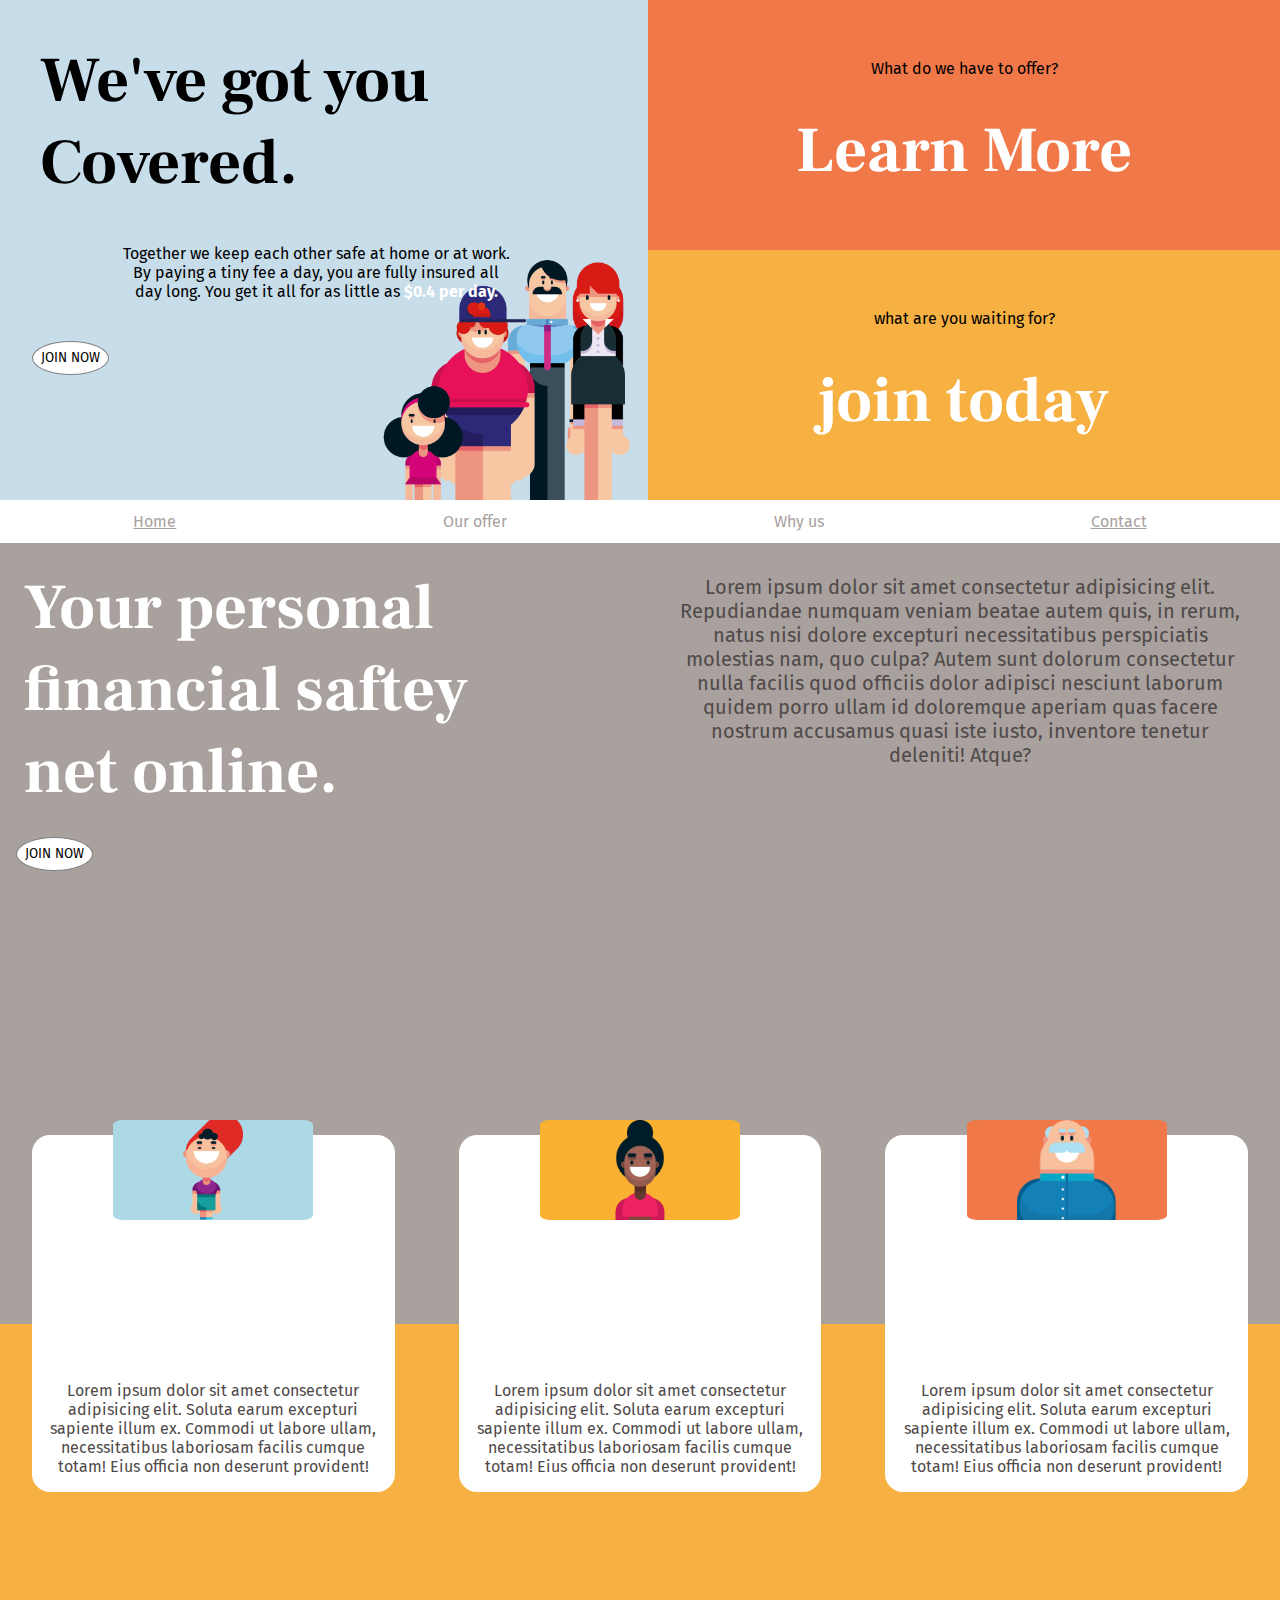
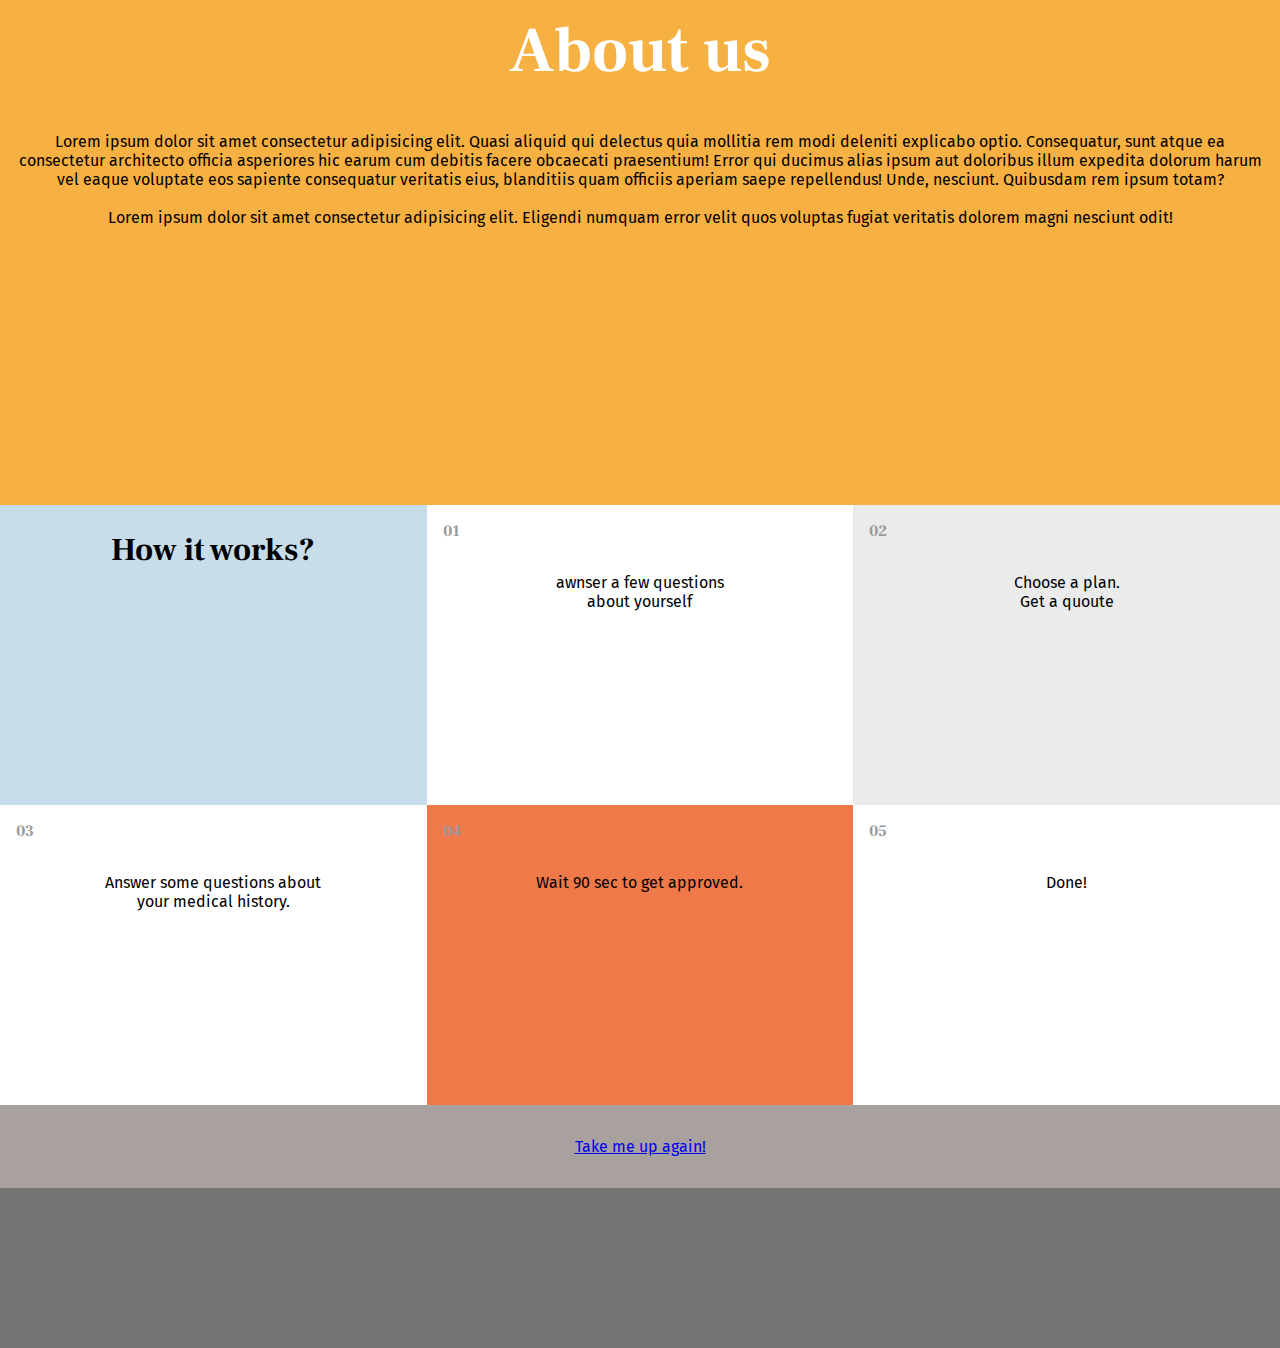
<file: index.html>
<!DOCTYPE html>
<html lang="en">
<head>
    <meta charset="UTF-8">
    <meta http-equiv="X-UA-Compatible" content="IE=edge">
    <meta name="viewport" content="width=device-width, initial-scale=1.0">
    <meta name="description" content="Insurance Project">
    <meta name="keywords" content="HTML, CSS">
    <title>Insurance Project</title>
    <link rel="stylesheet" href="./css/style.css">
    <link rel="preconnect" href="https://fonts.googleapis.com">
    <link rel="preconnect" href="https://fonts.gstatic.com" crossorigin>
    <link href="https://fonts.googleapis.com/css2?family=Fira+Sans:ital,wght@0,200;0,400;1,200&display=swap" rel="stylesheet">
    <link rel="preconnect" href="https://fonts.googleapis.com">
    <link rel="preconnect" href="https://fonts.gstatic.com" crossorigin>
    <link href="https://fonts.googleapis.com/css2?family=Frank+Ruhl+Libre:wght@500&display=swap" rel="stylesheet">
</head>
<body>
    <header id="top" class="homeHeaderContainer">
        <section class="homeHeaderImg">
            <h1>
                We've got you <br> Covered. 
            </h1>
            <p>
                Together we keep each other safe at home or at work. <br> 
                By paying a tiny fee a day, you are fully insured all <br>
                day long. You get it all for as little as <strong class="pWhitePart">$0.4 per day.
                </strong>
            </p>
            <button class="joinNowButton">
                JOIN NOW
            </button>
            <picture class="family">  </picture>
        </section>
       
        <section class="learnMore">
            <p>What do we have to offer?</p>
            <h1>Learn More</h1>  
        </section>
        
        <section class="joinToday">
            <p>what are you waiting for?</p>
            <h1>join today</h1>
        </section>
    </header>

    <nav class="homeNav">
            <a class="home" href="index.html">Home</a>
            <a class="offer">Our offer</a>
            <a class="whyUs">Why us</a>
            <a class="contact" href="contact.html">Contact</a>
    </nav>

        <main class="mainBody">
            <section class="personalFinance">
                
                    <article class="contectFlex1">
                        <section>
                            <h1>Your personal <br> financial saftey <br> net online. </h1>
                            <button class="joinNowButton">JOIN NOW</button>
                        </section>
                            <p>Lorem ipsum dolor sit amet consectetur adipisicing elit. Repudiandae numquam veniam beatae autem quis, in rerum, natus nisi dolore excepturi necessitatibus perspiciatis molestias nam, quo culpa? 
                                Autem sunt dolorum consectetur nulla facilis quod officiis dolor adipisci nesciunt laborum quidem porro ullam id doloremque aperiam quas facere nostrum accusamus quasi iste iusto, 
                                inventore tenetur deleniti! Atque?
                            </p>
                    </article> 

                        <article class="whiteCardContainer">
                            <section class="whiteCard">
                                <article class="blueBox"> </article>
                                    <h1>Children</h1>
                                    <p>
                                        Lorem ipsum dolor sit amet consectetur adipisicing elit. Soluta earum excepturi sapiente illum ex. Commodi ut labore ullam, necessitatibus laboriosam facilis cumque totam! Eius officia non deserunt provident!
                                    </p>
                            </section>
        
                            <section class="whiteCard">
                                <article class="yellowBox"> </article>
                                <h1>Just right</h1>
                                <p>
                                    Lorem ipsum dolor sit amet consectetur adipisicing elit. Soluta earum excepturi sapiente illum ex. Commodi ut labore ullam, necessitatibus laboriosam facilis cumque totam! Eius officia non deserunt provident!
                                </p>
                            </section>
                            
                            <section class="whiteCard">
                                <article class="orangeBox"></article>
                                    <h1>Old fart</h1>
                                    <p>
                                        Lorem ipsum dolor sit amet consectetur adipisicing elit. Soluta earum excepturi sapiente illum ex. Commodi ut labore ullam, necessitatibus laboriosam facilis cumque totam! Eius officia non deserunt provident!
                                    </p>
                            </section>

                        </article>                           
        </section>
        
        <section class="aboutUs">
                <h1>About us</h1>
                <p>Lorem ipsum dolor sit amet consectetur adipisicing elit.
                 Quasi aliquid qui delectus quia mollitia rem modi deleniti explicabo optio. 
                 Consequatur, sunt atque ea consectetur architecto officia asperiores hic earum cum debitis facere obcaecati praesentium!
                Error qui ducimus alias ipsum aut doloribus illum expedita dolorum harum vel eaque voluptate eos sapiente consequatur veritatis eius, blanditiis quam officiis aperiam saepe repellendus! Unde, nesciunt.
                Quibusdam rem ipsum totam? 
                <br> <br>
                 Lorem ipsum dolor sit amet consectetur adipisicing elit.
                Eligendi numquam error velit quos voluptas fugiat veritatis dolorem magni nesciunt odit!</p>
        </section>
    </main>

    <article class="fiveSteps">
        <section class="howItWorks">
            <h1>How it works?</h1>
        </section>

        <section class="aboutYourself">
            <h2>01</h2>
            <p> awnser a few questions <br> about yourself </p>
        </section>

        <section class="chooseAPlan">
            <h2>02</h2>
            <p>Choose a plan. <br>
                Get a quoute </p>
        </section>

        <section class="medicalHistory">
            <h2>03</h2>
            <p>Answer some questions about <br> your medical history. </p>
        </section>

        <section class="getApproved">
            <h2>04</h2>
            <p> Wait 90 sec to get approved. </p>
        </section>

        <section class="done">
            <h2>05</h2>
            <p>Done!</p>
        </section>
    </article> 

    <article class="backToTop"><a href="#top">Take me up again!</a></article>

    <footer class="footerHome">
       <a href="#top"> <img src="img/pil.png" alt="arrow to top" class="arrowToTop"> </a>
            <!-- <a href="#top"><button class="arrowToTop"></button></a> -->
        </button>
    </footer>
</body>
</html>
</file>
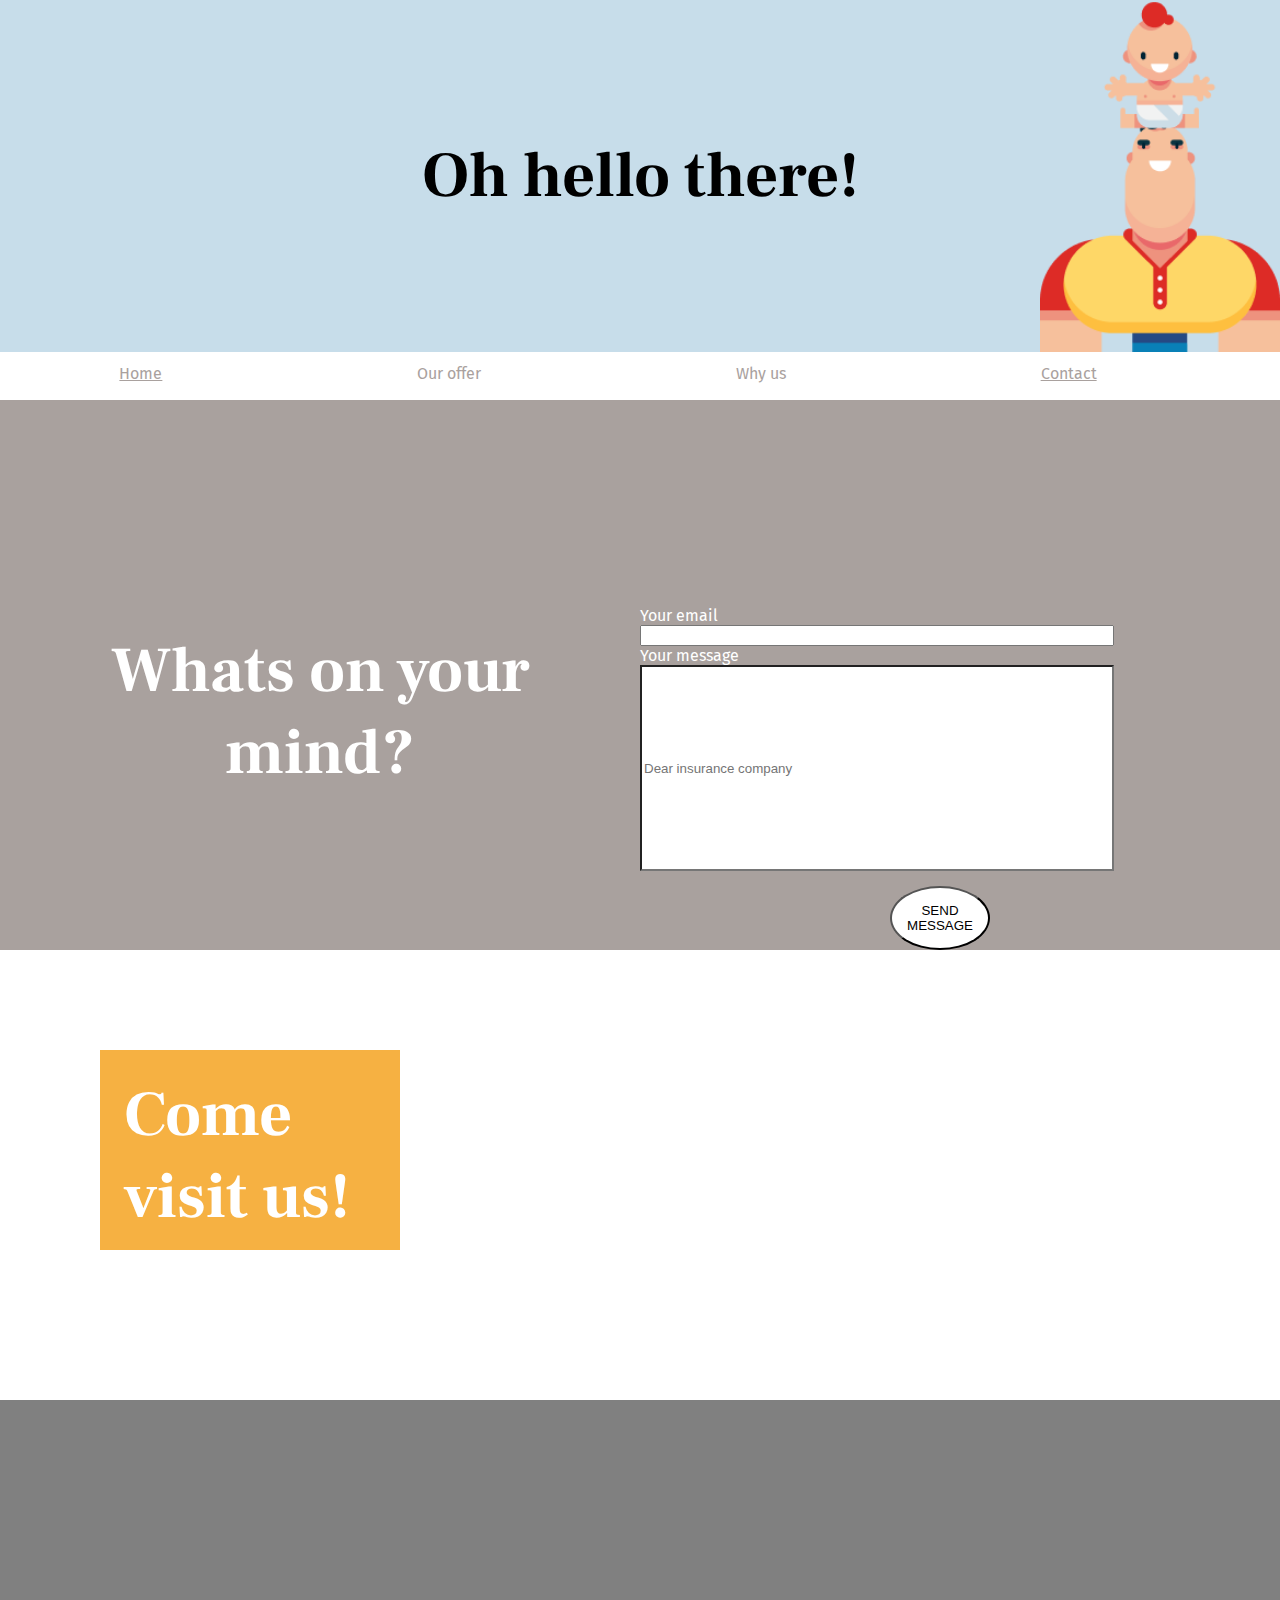
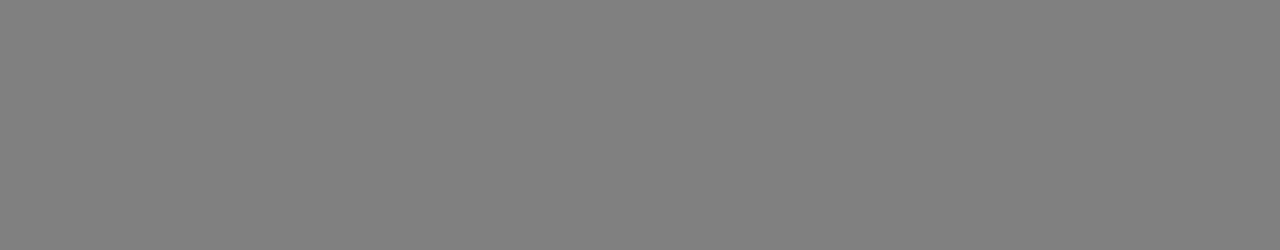
<file: contact.html>
<!DOCTYPE html>
<html lang="en">
<head>
    <meta charset="UTF-8">
    <meta name="viewport" content="width=device-width, initial-scale=1.0">
    <meta name="description" content="Insurance Project">
    <meta name="keywords" content="HTML, CSS">
    <link rel="stylesheet" href="css/style.css">
    <link rel="preconnect" href="https://fonts.googleapis.com">
    <link rel="preconnect" href="https://fonts.gstatic.com" crossorigin>
    <link href="https://fonts.googleapis.com/css2?family=Fira+Sans:ital,wght@0,200;0,400;1,200&display=swap" rel="stylesheet">
    <link rel="preconnect" href="https://fonts.googleapis.com">
    <link rel="preconnect" href="https://fonts.gstatic.com" crossorigin>
    <link href="https://fonts.googleapis.com/css2?family=Frank+Ruhl+Libre:wght@500&display=swap" rel="stylesheet">
    <title>Insurance Project</title>
</head>
<body>
    <header id="top" class="contactHeader"> 
       <h1>Oh hello there!</h1>
    </header>
    <nav class="contactNav">
            <a class="home" href="index.html">Home</a>
            <a class="offer">Our offer</a>
            <a class="whyUs">Why us</a>
            <a class="contact" href="contact">Contact</a>
    </nav>

    <section class="whatsOnYourMind">
            <h1>Whats on your <br> mind?</h1>
        
            <form>
                <label>Your email </label>
                <input type="text">
                <label>Your message</label>
                <input placeholder="Dear insurance company" class="textArea" type="text">
                <Button class="messageButton">SEND MESSAGE</Button>
            </form>
            
    </section>

    <footer class="footerContact">
        <iframe src="https://www.google.com/maps/embed?pb=!1m18!1m12!1m3!1d2036.3217648321845!2d18.027664016071586!3d59.31088388165242!2m3!1f0!2f0!3f0!3m2!1i1024!2i768!4f13.1!3m3!1m2!1s0x465f77fdc8c7b655%3A0x1bd3b6dfec9b163c!2sIT-H%C3%B6gskolan%20Stockholm!5e0!3m2!1ssv!2sse!4v1631708170912!5m2!1ssv!2sse" width="600" height="450" style="border:0;" allowfullscreen="" loading="lazy"></iframe>
        <section class="comeVisitUs">
            <article class="visitUs">
                <h1>Come visit us!</h1>
                <p>2219 Griffin Street <br>
                San Francisco</p>
            </article>

        </section>

        <article class="pil">
            <a href="#top"> <img src="img/pil.png" alt="arrow to top" class="arrowToTop"> </a>
            <!-- <a href="#top"><button class="arrowToTop"></button></a> -->
        </article>
                
    </footer>
    
</body>
</html>
</file>
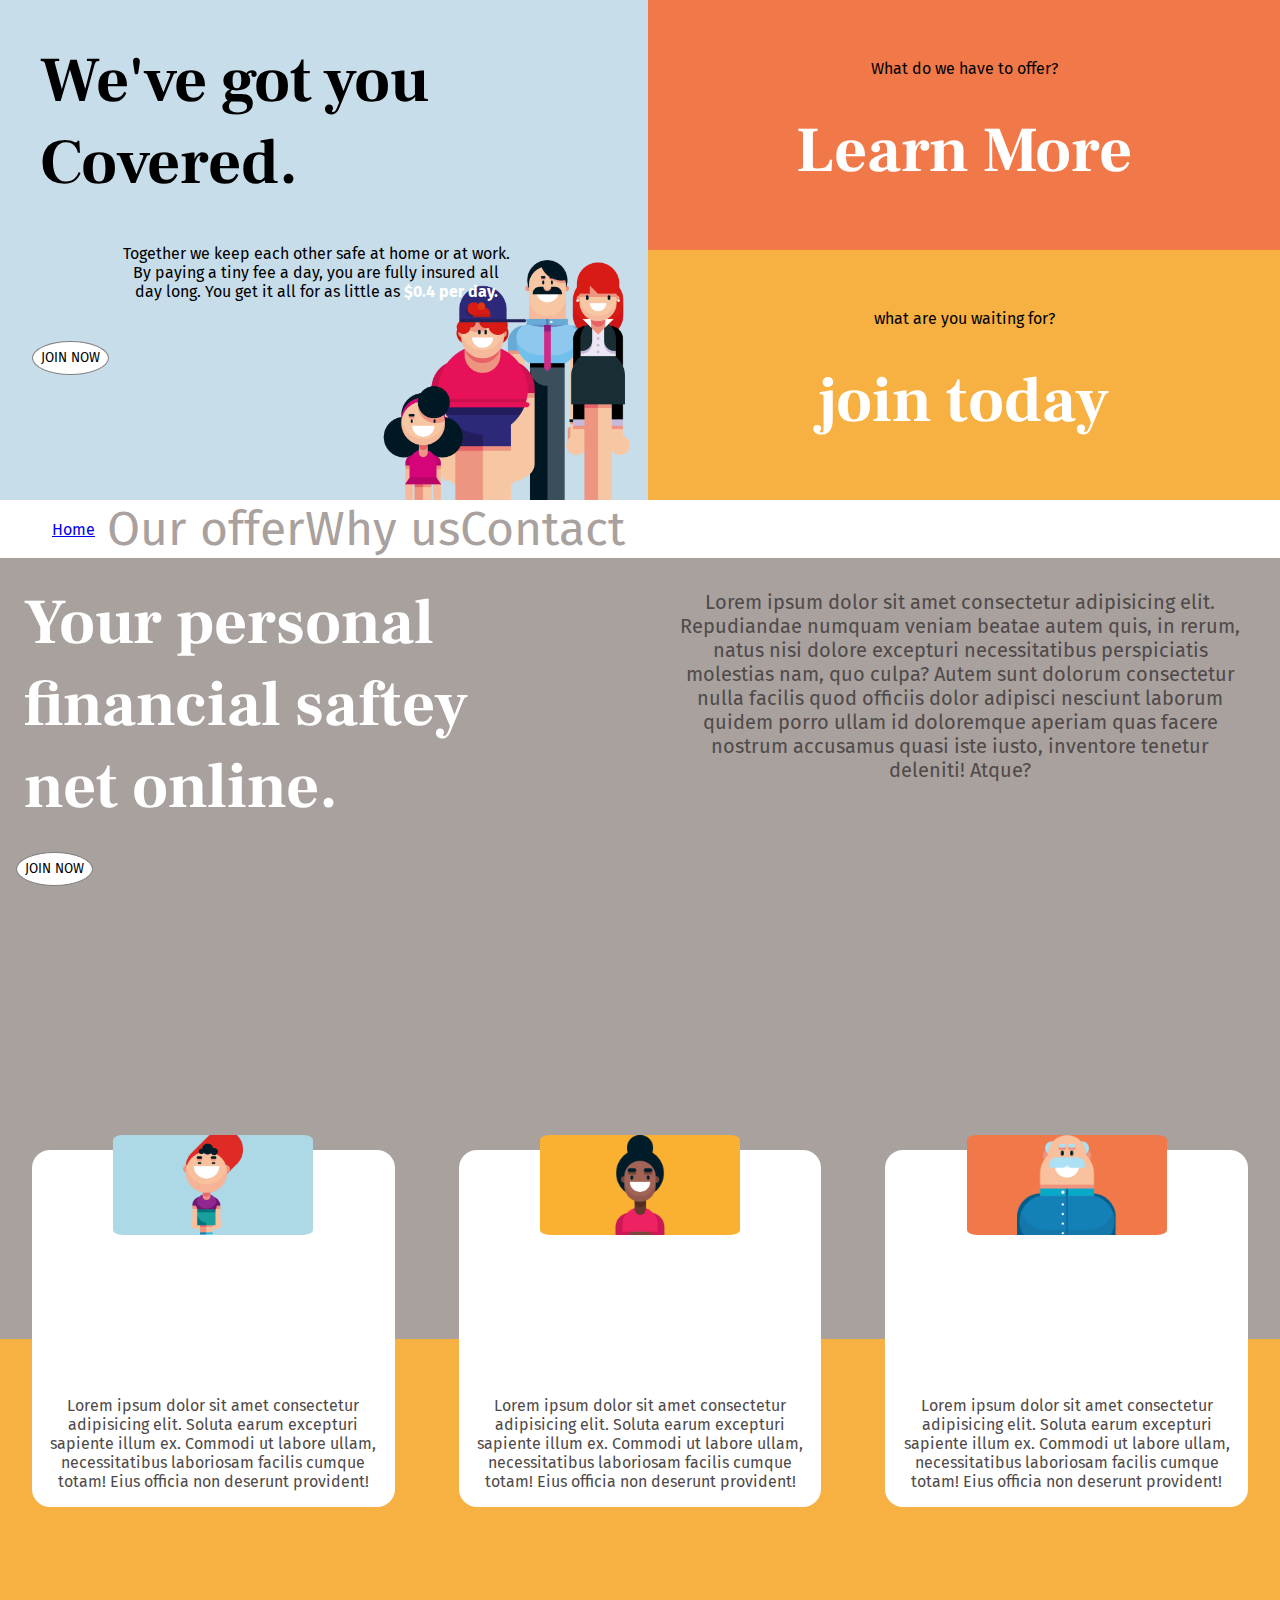
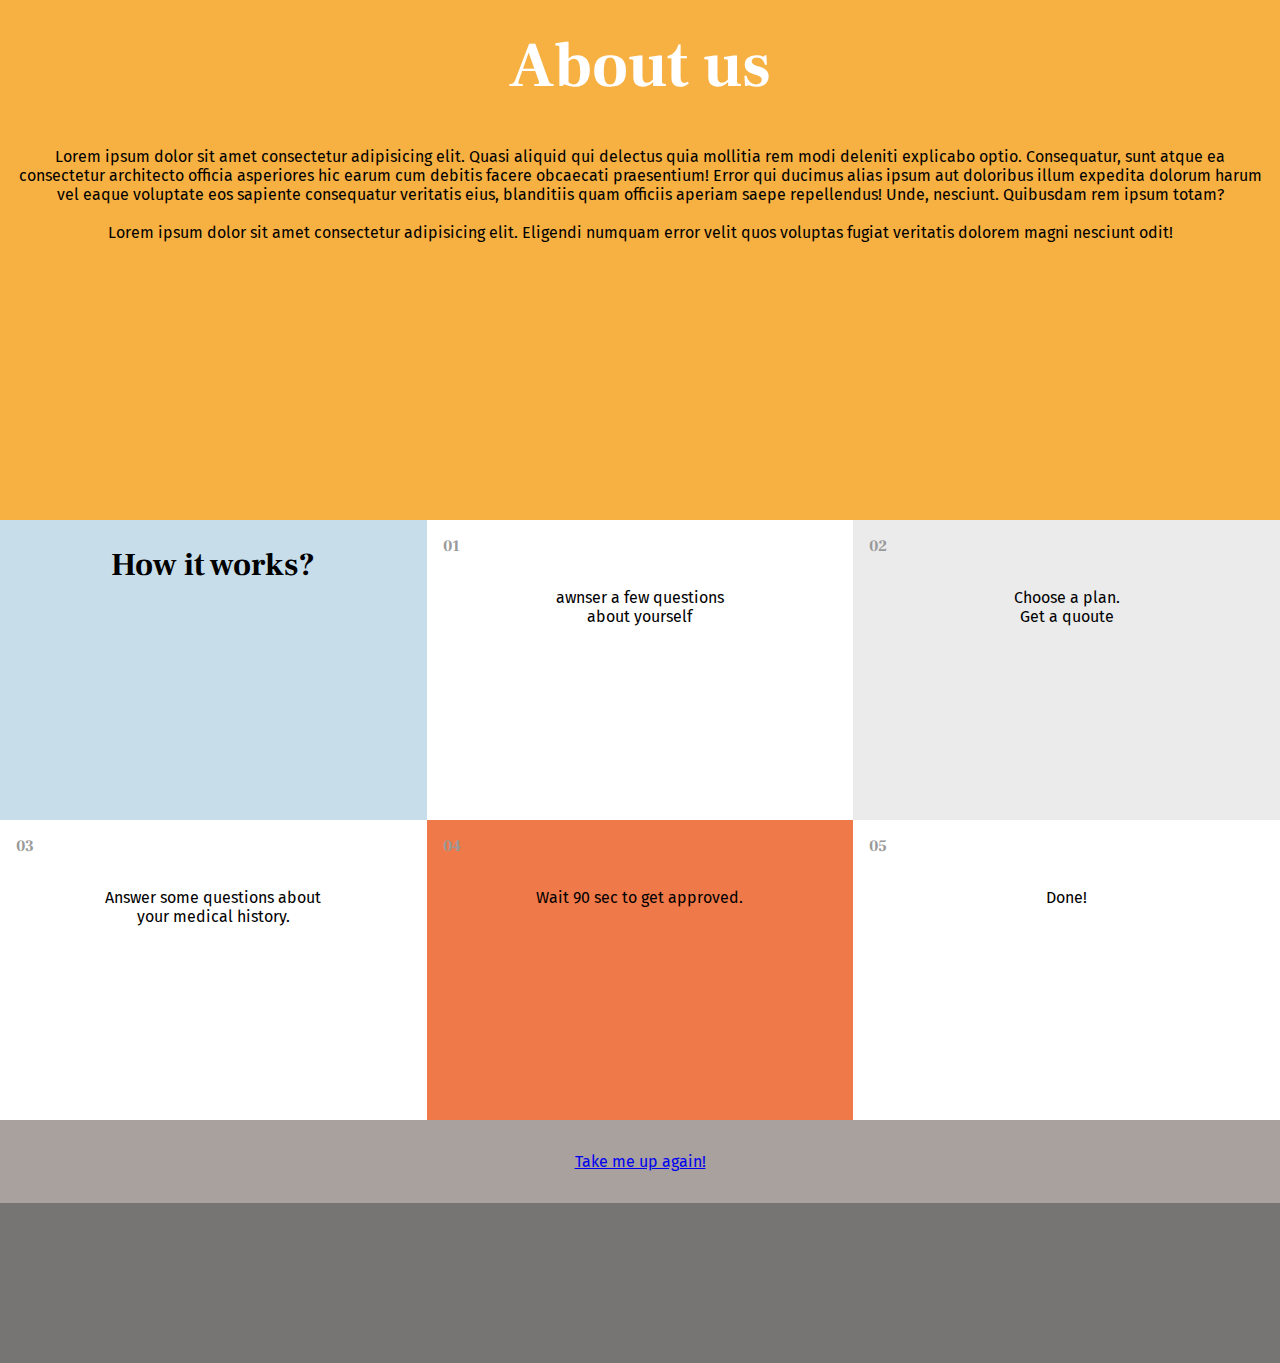
<file: home.html>
<!DOCTYPE html>
<html lang="en">
<head>
    <meta charset="UTF-8">
    <meta http-equiv="X-UA-Compatible" content="IE=edge">
    <meta name="viewport" content="width=device-width, initial-scale=1.0">
    <title>Document</title>
    <link rel="stylesheet" href="./css/style.css">
    <link rel="preconnect" href="https://fonts.googleapis.com">
    <link rel="preconnect" href="https://fonts.gstatic.com" crossorigin>
    <link href="https://fonts.googleapis.com/css2?family=Fira+Sans:ital,wght@0,200;0,400;1,200&display=swap" rel="stylesheet">
    <link rel="preconnect" href="https://fonts.googleapis.com">
    <link rel="preconnect" href="https://fonts.gstatic.com" crossorigin>
    <link href="https://fonts.googleapis.com/css2?family=Frank+Ruhl+Libre:wght@500&display=swap" rel="stylesheet">
</head>
<body>
    <header id="top" class="homeHeaderContainer">
        <section class="homeHeaderImg">
            <h1>
                We've got you <br> Covered. 
            </h1>
            <p>
                Together we keep each other safe at home or at work. <br> 
                By paying a tiny fee a day, you are fully insured all <br>
                day long. You get it all for as little as <strong class="pWhitePart">$0.4 per day.
                </strong>
            </p>
            <button class="joinNowButton">
                JOIN NOW
            </button>
            <picture class="family">  </picture>
        </section>
       
        <section class="learnMore">
            <p>What do we have to offer?</p>
            <h1>Learn More</h1>  
        </section>
        
        <section class="joinToday">
            <p>what are you waiting for?</p>
            <h1>join today</h1>
        </section>
    </header>

    <nav>
        <ul class="homeNav">
            <li class="home"><a href="home.html">Home</a></li>
            <li class="offer">Our offer</li>
            <li class="whyUs">Why us</li>
            <li class="contact">Contact</li>
        </ul>
    </nav>

        <main class="mainBody">
            <section class="personalFinance">
                
                    <article class="contectFlex1">
                        <section>
                            <h1>Your personal <br> financial saftey <br> net online. </h1>
                            <button class="joinNowButton">JOIN NOW</button>
                        </section>
                            <p>Lorem ipsum dolor sit amet consectetur adipisicing elit. Repudiandae numquam veniam beatae autem quis, in rerum, natus nisi dolore excepturi necessitatibus perspiciatis molestias nam, quo culpa? 
                                Autem sunt dolorum consectetur nulla facilis quod officiis dolor adipisci nesciunt laborum quidem porro ullam id doloremque aperiam quas facere nostrum accusamus quasi iste iusto, 
                                inventore tenetur deleniti! Atque?</p>
                    </article> 

                        <article class="whiteCardContainer">
                            <section class="whiteCard">
                                <article class="blueBox"> </article>
                                    <h1>Children</h1>
                                    <p class="text">
                                        Lorem ipsum dolor sit amet consectetur adipisicing elit. Soluta earum excepturi sapiente illum ex. Commodi ut labore ullam, necessitatibus laboriosam facilis cumque totam! Eius officia non deserunt provident!
                                    </p>
                            </section>
        
                            <section class="whiteCard">
                                <article class="yellowBox"> </article>
                                <h1>Just right</h1>
                                <p class="text">
                                    Lorem ipsum dolor sit amet consectetur adipisicing elit. Soluta earum excepturi sapiente illum ex. Commodi ut labore ullam, necessitatibus laboriosam facilis cumque totam! Eius officia non deserunt provident!
                                </p>
                            </section>
                            
                            <section class="whiteCard">
                                <article class="orangeBox"></article>
                                    <h1>Old fart</h1>
                                    <p class="text">
                                        Lorem ipsum dolor sit amet consectetur adipisicing elit. Soluta earum excepturi sapiente illum ex. Commodi ut labore ullam, necessitatibus laboriosam facilis cumque totam! Eius officia non deserunt provident!
                                    </p>
                            </section>

                        </article>                           
        </section>
        
        <section class="aboutUs">
                <h1>About us</h1>
                <p>Lorem ipsum dolor sit amet consectetur adipisicing elit.
                 Quasi aliquid qui delectus quia mollitia rem modi deleniti explicabo optio. 
                 Consequatur, sunt atque ea consectetur architecto officia asperiores hic earum cum debitis facere obcaecati praesentium!
                Error qui ducimus alias ipsum aut doloribus illum expedita dolorum harum vel eaque voluptate eos sapiente consequatur veritatis eius, blanditiis quam officiis aperiam saepe repellendus! Unde, nesciunt.
                Quibusdam rem ipsum totam? 
                <br> <br>
                 Lorem ipsum dolor sit amet consectetur adipisicing elit.
                Eligendi numquam error velit quos voluptas fugiat veritatis dolorem magni nesciunt odit!</p>
        </section>
    </main>

    <article class="fiveSteps">
        <section class="howItWorks">
            <h1>How it works?</h1>
        </section>

        <section class="aboutYourself">
            <h2>01</h2>
            <p> awnser a few questions <br> about yourself </p>
        </section>

        <section class="chooseAPlan">
            <h2>02</h2>
            <p>Choose a plan. <br>
                Get a quoute </p>
        </section>

        <section class="medicalHistory">
            <h2>03</h2>
            <p>Answer some questions about <br> your medical history. </p>
        </section>

        <section class="getApproved">
            <h2>04</h2>
            <p> Wait 90 sec to get approved. </p>
        </section>

        <section class="done">
            <h2>05</h2>
            <p>Done!</p>
        </section>
    </article> 

    <article class="backToTop"><a href="#top">Take me up again!</a></article>

    <footer class="footerHome">
            <a href="#top"><button class="arrowToTop"></button></a>
        </button>
       
        <!-- <section>
            <a>
            
            <p>Take me up again!</p>
            </a>
        </section> -->
    </footer>

    
    
    
</body>
</html>
</file>
<file: css/style.css>
html {
    scroll-behavior: smooth;
  }

body {
    margin: 0;
    padding: 0;
    font-family: 'Fira Sans', sans-serif;  
}

p {
    padding: 1rem;
    font-size: 0.75rem;
    text-align: center;
    margin: 0px;
}

.pWhitePart {
    color: white;
}

.homeHeaderContainer {
    display: grid;
    grid-template-columns: 1fr;
    grid-template-rows: 500px 250px;
}

.homeHeaderImg {
    background-color: #c7ddea;
    padding: 1rem; 
    padding-bottom: 0rem;
    text-align: left;
    background-image: url("../img/family.png");
    background-size: 250px;
    background-repeat: no-repeat;
    background-position: right bottom;
}

.homeHeaderContainer > p {
    text-align: left;
    padding-bottom: 1rem;
}


h1 {
    font-size: 2rem;
    font-family: 'Frank Ruhl Libre', serif;
    margin: 0.5rem;
}

h2 {
    color: #999999;
    padding: 0;
    margin: 0;
    margin-left: 1rem;
    margin-top: 1rem;
    font-family: 'Frank Ruhl Libre', serif;
}

.joinNowButton{
    border-radius: 50%;
    padding: 0.5rem;
    font-family: 'Fira Sans', sans-serif;
    margin-left: 1rem;
    margin-bottom: 2rem;
    border-style: none;
    border: 0.01rem solid grey;
    background-color: white;
}

.learnMore{
    background-color: #F17949;
    display: grid;
    grid-row: span 2;
    height: 250px;
    width: 100%;
    justify-items: center;
    align-content: center;
    text-align: center;
}

.learnMore h1 {
    color: white;
    margin: 0;
}

.joinToday h1{
    color: white;
    margin: 0;
}

.joinToday {
    display: grid;
    grid-row: span 2;
    height: 250px;
    justify-items: center;
    align-content: center;
    background-color: #f6b142;
}

.homeNav{
    display: flex;
    flex-direction: row;  
    align-items: center;
    margin: 0;
}

a {
    padding: 0.75rem;
     flex-grow: 0.5; 
     font-size: 1rem;
     text-align: center;
}

.flexContainer {
    display: grid;
    grid-row: span 16;
}

.personalFinance h1 {
    color: white;
}

.personalFinance p {
    color: #4f4a49;
}


.personalFinance {
    background-color: #A9A19E;
}

.whiteCardContainer {
    display: flex;
    justify-content: center;
    flex-direction: column;
    align-items: center;
}

.whiteCard {
    width: 60%;
    background-color: white;
    display: flex;
    flex-direction: column;
    color: black;
    justify-content: center;
    align-items: center;
    position: relative;
    border-radius: 5%;
    margin: 2rem;
}

.blueBox {
    background-color: lightblue;
    width: 200px;
    height: 100px;
    text-align: center;
    position: relative;
    top: -15px;
    border-radius: 5%;
    background-image: url("../img/child.png");
    background-size: 30%;
    background-repeat: no-repeat;
    background-position: center;
}

.yellowBox {
    background-color: #FAB131;
    width: 200px;
    height: 100px;
    text-align: center;
    position: relative;
    top: -15px;
    border-radius: 5%; 
    background-image: url("../img/adult.png");
    background-size: 30%;
    background-repeat: no-repeat;
    background-position: top; 
}

.orangeBox {
    background-color: #F17949;
    width: 200px;
    height: 100px;
    text-align: center;
    position: relative;
    top: -15px;
    border-radius: 5%; 
    background-image: url("../img/old.png");
    background-size: 50%;
    background-repeat: no-repeat;
    background-position: top; 
}

.aboutUs {
    display: grid;
    grid-row: span 2;
    background-color: #f6b142;
}

.aboutUs h1 {
    color: white;
    text-align: center;
}

.fiveSteps {
    display: grid;
    grid-template-columns: repeat(1, 1fr);
    width: 100%;
}

.fiveSteps p {
    display: flex;
    justify-content: center;
    align-items: center;
}

.howItWorks {
    background-color: #c7ddea;
}

.chooseAPlan {
    background-color: #ebebeb;
}

.getApproved {
    background-color: #f07949;
}

.footerHome {
    display: flex;
    background-color: #777574;
    height: 10rem;
    width: auto;
    justify-content: right;
}

.arrowToTop {
    width: 4rem;
    height: 4rem;
    background-color: #c7ddea;
    border-radius: 100%;
    background-position: center;
    position: relative;
    top: -15px;
    margin-right: 1rem;
    
}

 /* < ------------------ contact mobil ------------------------- > */

 .contactHeader {
    background-image: url(../img/man-baby.png);
    background-size: 15rem;
    background-position: right;
    background-repeat: no-repeat;
    background-color: #c7ddea;
    height: 22rem;
}

.contactNav {
    display: grid;
    grid-template-columns: repeat(2, 1fr);
    grid-template-rows: 2;
    font-size: 20px;
    text-align: center;
    padding-right: 4rem;
    grid-gap: 1rem;
    width: auto;
}

.home {
    display: grid;
    color: #a9a19e;
    grid-column: 1;
    grid-row: 1;
    transition-property: background-color;
    transition-duration: 1s;
}

.home:hover {
    background-color:  #f1f1f1;
    color: black;
}

.offer {
    display: grid;
    color: #a9a19e;
    grid-column: 2;
    grid-row: 1;
    transition-property: background-color;
    transition-duration: 1s;
}

.offer:hover { 
        background-color: #f1f1f1;
        color: black;
    }
    
.whyUs {
    display: grid;
    color: #a9a19e;
    grid-column: 1;
    grid-row: 2;
    transition-property: background-color;
    transition-duration: 1s;
}

.whyUs:hover {
    background-color: #f1f1f1;
    color: black;
}

.contact {
    display: grid;
    color: #a9a19e;
    grid-column: 2;
    grid-row: 2;
    transition-property: background-color;
    transition-duration: 1s;
}

.contact:hover {
    background-color: #f1f1f1;
    color: black;
}

.whatsOnYourMind {
    background-color: #a9a19e;
    color: white;    
}

form > label {
    text-align: left;
    margin-left: 2rem;
    font-size: 1rem;;
}

form {
    display: flex;
    flex-direction: column;
}
   
.textArea {
    height: 30px;
    background-color: white;
}

.comeVisitUs {
    position: relative;
    width: 100%;
    display: flex;
    flex-direction: column;
    justify-items: center;
    align-items: center;
}

.visitUs {
    background-color: #f6b142;
    color: white;
    width: 80%;
    position: absolute;
    top: -34rem;
    height: 11rem; 
    display: grid;
    grid-template-columns: 1fr;
    grid-template-rows: repeat(3, 1fr); 
}

.visitUs > p {
    text-align: left;
    margin-top: 0;
    display: grid;
    align-self: flex-start;
}

.visitUs > h1 {
    display: grid;
    align-self: flex-end;
}

.contectFlex1 .joinNowButton {
display: none;
}

.footerContact > iframe{
    width: 100%;
}

.messageButton{
    display: none;
}

.backToTop {
    display: none;
}

.arrowToTop {
    width: 4rem;
    height: 4rem;
    background-color: #c7ddea;
    border-radius: 100%;
    background-position: center;
    position: relative;
    margin-left: 15rem; 
    
}

/* <---------------------- desktop home ----------------------> */

@media screen and (min-width: 780px) {
    
    body {
        margin: 0;
        padding: 0;
        font-family: 'Fira Sans', sans-serif;
        font-size: 3rem;
        width: 80%;
        margin: auto;
        background-color: #EBEBEB;
    }

    .homeHeaderContainer {
        display: grid;
        grid-template-columns: repeat(2, 1fr);
        grid-template-rows: repeat(2, 1fr);
        grid-column-gap: 1rem;
    }

    .homeHeaderImg {
        grid-column: 1;
        grid-row: span 2;
    }

    .learnMore {
        grid-column: 2;
        grid-row: 1;
    }

    .joinToday {
        grid-column: 2;
        grid-row: 2;
    }

    header {
        background-color: #c7ddea;
    }
    
    h1 {
        font-size: 4rem;
        padding: 1rem;
    } 
    
     p {
        font-size: 1rem;
    } 

    main {
        display: grid;
        grid-template-columns: repeat(2, 1fr);
        grid-template-rows: repeat(2, 1fr);
    }

    .personalFinance {
        display: grid;
        grid-column: span 2;
        grid-row: 1;
    }

    .contectFlex1 {
        display: grid;
        grid-template-columns: 1fr 1fr;
    }

   .mainButton {
       display: grid;
       grid-column: 1;
       
   }

    .contectFlex1 p {
        font-size: 1.25rem;
        padding: 2rem;
    }

    .whiteCardContainer {
        display: flex;
        justify-content: center;
        flex-direction: row;
        align-items: center;
        padding-bottom: 25px;
        padding: 0%;
        position: relative;
        bottom: -200px;
        background-color: none;
    }

    .aboutUs {
        grid-column: span 2; 
        grid-row: 2;
        justify-content: end;
        align-items: top;
        text-align: center;
    }

    .aboutUs > h1 {
        display: grid;
        align-self: flex-end;
    }

    .fiveSteps {
        display: grid;
        grid-template-columns: repeat(3, 1fr);
        grid-template-rows: repeat(2, 1fr);
    }

    .aboutYourself, .medicalHistory, .done {
        background-color: white;
    }

    .fiveSteps section {
        width: auto;
        height: 300px;
    }

   .fiveSteps h1 {
       font-size: 2rem;
       text-align: center;
   }

    h2 {
        font-size: 1rem;
        padding: 1rem;
        margin: 0;
    }

    .backToTop {
        background-color: #a9a19e;
        font-size: 1rem;
        text-align: center;
        padding: 2rem;
    }
    .contectFlex1 .joinNowButton {
        display: block;
        }
        
    .backToTop {
        display: block;
    }

    .arrowToTop {
        display: none;
    }

/* <------------------- Desktop contact ------------------------> */

body {
    background-color: white;
    width: 100%;
 }
 
 .contactHeader{
     display: flex;
     justify-content: center; 
     align-items: center;
 }

 p {
     padding: 1rem;
 }

 .contactNav {
     display: flex;
     height: 3rem;
 }

 .contactMobile{
     color: black;
 }

 .whatsOnYourMind{
     width: 100%;
     display: grid;
     height: 550px;
     grid-template-columns: repeat(2, 1fr);
     grid-template-rows: 1fr;
     

 }

 .whatsOnYourMind h1{
     grid-column: 1;
     grid-row: 2 / -1;
     text-align: center;
 }

 .whatsOnYourMind > form{
     grid-column: 2;
     grid-row: 2 / -1;
     width: 74%;
     text-align: left;
 }

 .whatsOnYourMind > form > button{
     display: block;
     border-radius: 50%;
     background-color: white;
     color: black;
     width: 100px;
     padding: 15px;
     grid-column-end: end;
     justify-content: right;
     margin-left: 250px;
     margin-top: 15px;  
 }

 .whatsOnYourMind > form > label{
     margin: 0;
 }

 .visitUs{
     width: 300px;
     height: 200px;
     top: -800px;
     left: 100px;
 }

 .textArea{
     height: 200px;
 }

 .footerContact {
     display: grid;
     grid-template-columns: 1fr;
     grid-template-rows: repeat(2, 1fr);
 }

 .footerContact iframe{
    grid-column: 1;
    grid-row: 1;
}

.footerContact > article{
    grid-column: 1;
    grid-row: 2;
    background-color: gray;
}
}
</file>
